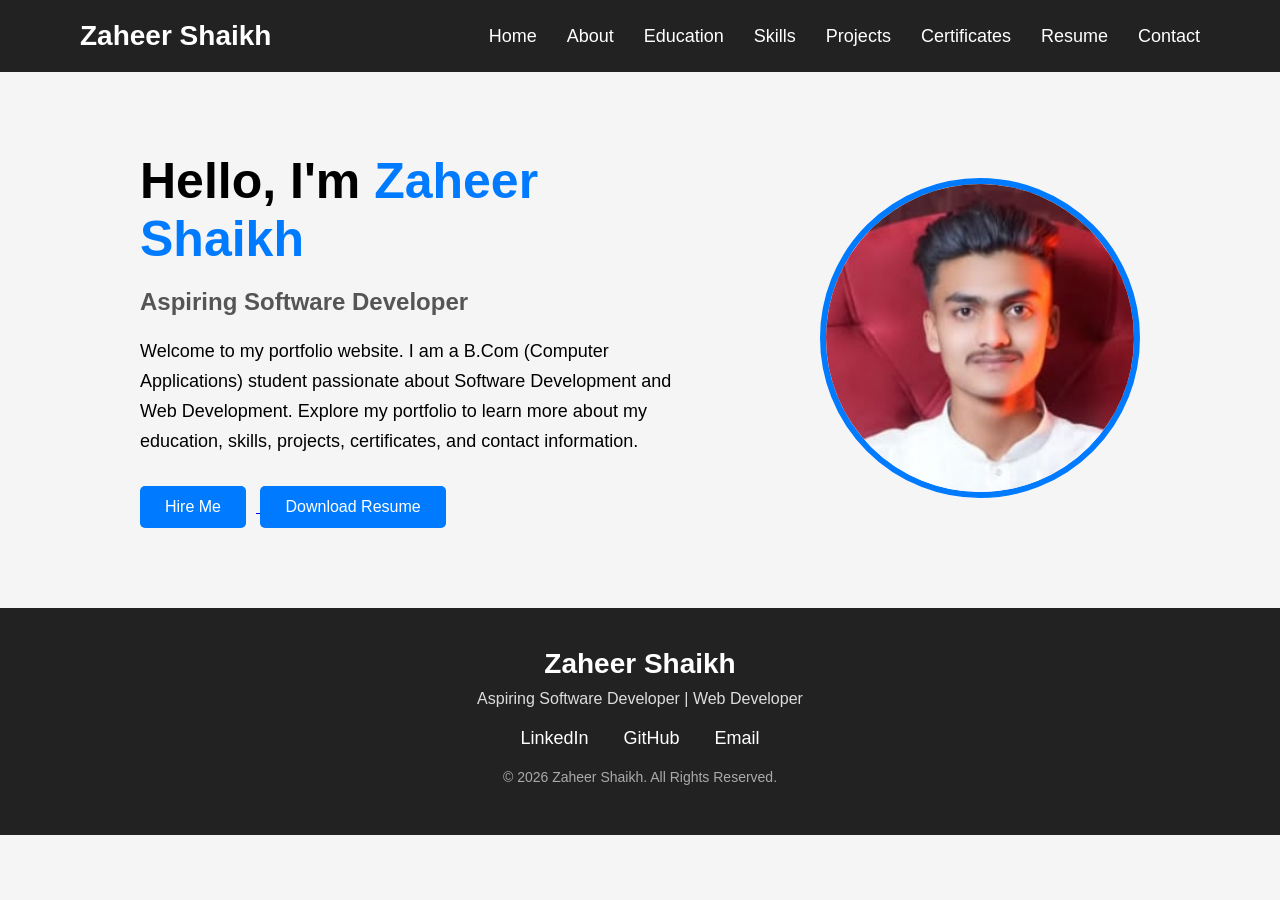
<file: index.html>
<!DOCTYPE html>
<html lang="en">

<head>
    <meta charset="UTF-8">
    <meta name="viewport" content="width=device-width, initial-scale=1.0">
    <title>Zaheer Shaikh | Portfolio</title>

    <link rel="stylesheet" href="css/style.css">
</head>

<body>

    <!-- Navigation Bar -->

    <nav>
        <div class="logo">Zaheer Shaikh</div>

        <ul>
            <li><a href="index.html">Home</a></li>
            <li><a href="about.html">About</a></li>
            <li><a href="education.html">Education</a></li>
            <li><a href="skills.html">Skills</a></li>
            <li><a href="projects.html">Projects</a></li>
            <li><a href="certificates.html">Certificates</a></li>
            <li><a href="resume.html">Resume</a></li>
            <li><a href="contact.html">Contact</a></li>
        </ul>
    </nav>

    <!-- Hero Section -->

    <section class="hero">

        <div class="hero-text">

            <h1>Hello, I'm <span>Zaheer Shaikh</span></h1>

            <h2>Aspiring Software Developer</h2>

            <p>
                Welcome to my portfolio website. I am a B.Com (Computer Applications)
                student passionate about Software Development and Web Development.
                Explore my portfolio to learn more about my education, skills,
                projects, certificates, and contact information.
            </p>

            <a href="contact.html" class="hire-btn">
    <button>Hire Me</button>
</a>

            <!-- Download Resume Button -->
            <a href="resume/Resume1.pdf" download>
    <button>Download Resume</button>
</a>

        </div>

        <div class="hero-image">

            <img src="images/profile.jpg" alt="Profile Photo">

        </div>

    </section>

    <!-- Footer -->

    <footer>

        <h3>Zaheer Shaikh</h3>

        <p>Aspiring Software Developer | Web Developer</p>

        <div class="footer-links">

            <a href="https://www.linkedin.com/in/zaheer-shaikh-aa956b218?utm_source=share_via&utm_content=profile&utm_medium=member_ios"
                target="_blank">
                LinkedIn
            </a>

            <a href="https://github.com/zs893622-collab" target="_blank">
                GitHub
            </a>

            <a href="mailto:zs893622@gmail.com">
                Email
            </a>

        </div>

        <p class="copyright">
            © 2026 Zaheer Shaikh. All Rights Reserved.
        </p>

    </footer>

    <script src="js/script.js"></script>

</body>

</html>
</file>
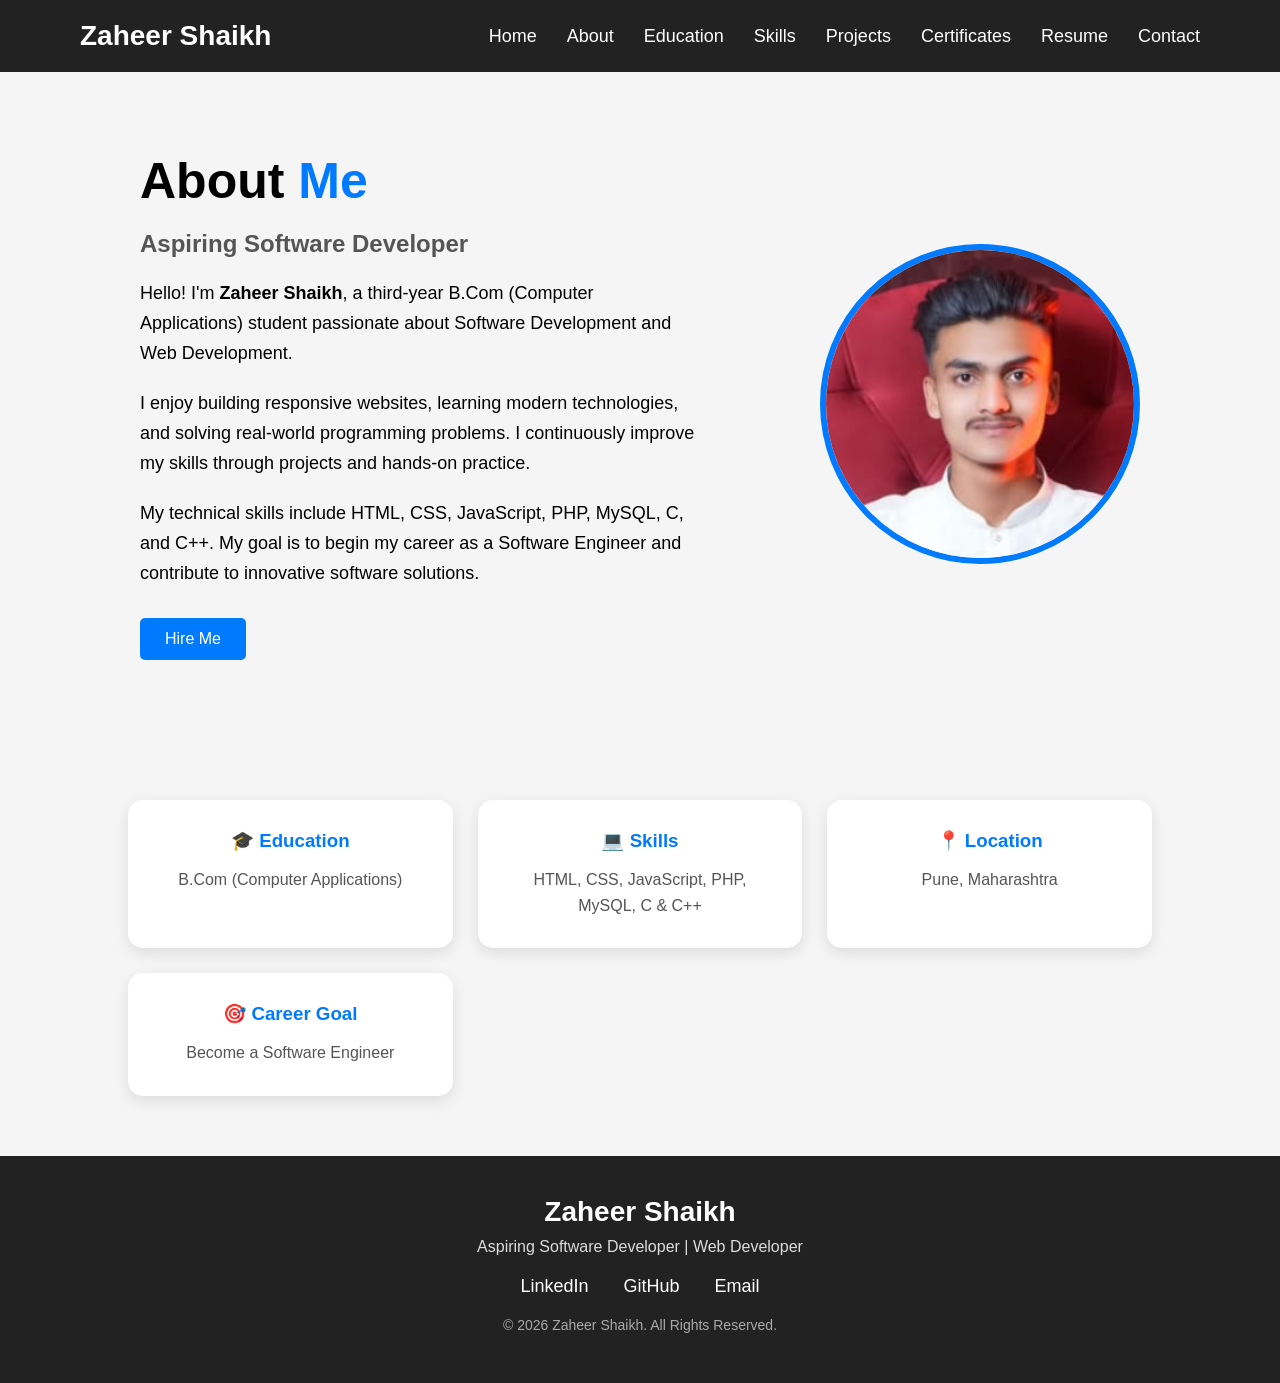
<file: about.html>
<!DOCTYPE html>
<html lang="en">

<head>
    <meta charset="UTF-8">
    <meta name="viewport" content="width=device-width, initial-scale=1.0">
    <title>About | Zaheer Shaikh</title>

    <link rel="stylesheet" href="css/style.css">
</head>

<body>

    <!-- Navigation -->

    <nav>
        <div class="logo">Zaheer Shaikh</div>

        <ul>
            <li><a href="index.html">Home</a></li>
            <li><a href="about.html" class="active">About</a></li>
            <li><a href="education.html">Education</a></li>
            <li><a href="skills.html">Skills</a></li>
            <li><a href="projects.html">Projects</a></li>
            <li><a href="certificates.html">Certificates</a></li>
            <li><a href="resume.html">Resume</a></li>
            <li><a href="contact.html">Contact</a></li>
        </ul>
    </nav>

    <!-- About Section -->

    <section class="hero">

        <div class="hero-text">

            <h1>About <span>Me</span></h1>

            <h2>Aspiring Software Developer</h2>

            <p>
                Hello! I'm <strong>Zaheer Shaikh</strong>, a third-year
                B.Com (Computer Applications) student passionate about
                Software Development and Web Development.
            </p>

            <p>
                I enjoy building responsive websites, learning modern
                technologies, and solving real-world programming problems.
                I continuously improve my skills through projects and
                hands-on practice.
            </p>

            <p>
                My technical skills include HTML, CSS, JavaScript, PHP,
                MySQL, C, and C++. My goal is to begin my career as a
                Software Engineer and contribute to innovative software
                solutions.
            </p>

            <button onclick="location.href='contact.html'">
                Hire Me
            </button>

        </div>

        <div class="hero-image">

            <img src="images/profile.jpg" alt="Zaheer Shaikh">

        </div>

    </section>

    <!-- About Cards -->

    <section class="about-cards">

        <div class="card">
            <h3>🎓 Education</h3>
            <p>B.Com (Computer Applications)</p>
        </div>

        <div class="card">
            <h3>💻 Skills</h3>
            <p>HTML, CSS, JavaScript, PHP, MySQL, C & C++</p>
        </div>

        <div class="card">
            <h3>📍 Location</h3>
            <p>Pune, Maharashtra</p>
        </div>

        <div class="card">
            <h3>🎯 Career Goal</h3>
            <p>Become a Software Engineer</p>
        </div>

    </section>

    <!-- Footer -->

    <footer>

        <h3>Zaheer Shaikh</h3>

        <p>Aspiring Software Developer | Web Developer</p>

        <div class="footer-links">

            <a href="https://www.linkedin.com/in/zaheer-shaikh-aa956b218" target="_blank">
                LinkedIn
            </a>

            <a href="https://github.com/zs893622-collab" target="_blank">
                GitHub
            </a>

            <a href="mailto:zs893622@gmail.com">
                Email
            </a>

        </div>

        <p class="copyright">
            © 2026 Zaheer Shaikh. All Rights Reserved.
        </p>

    </footer>

</body>

</html>
</file>
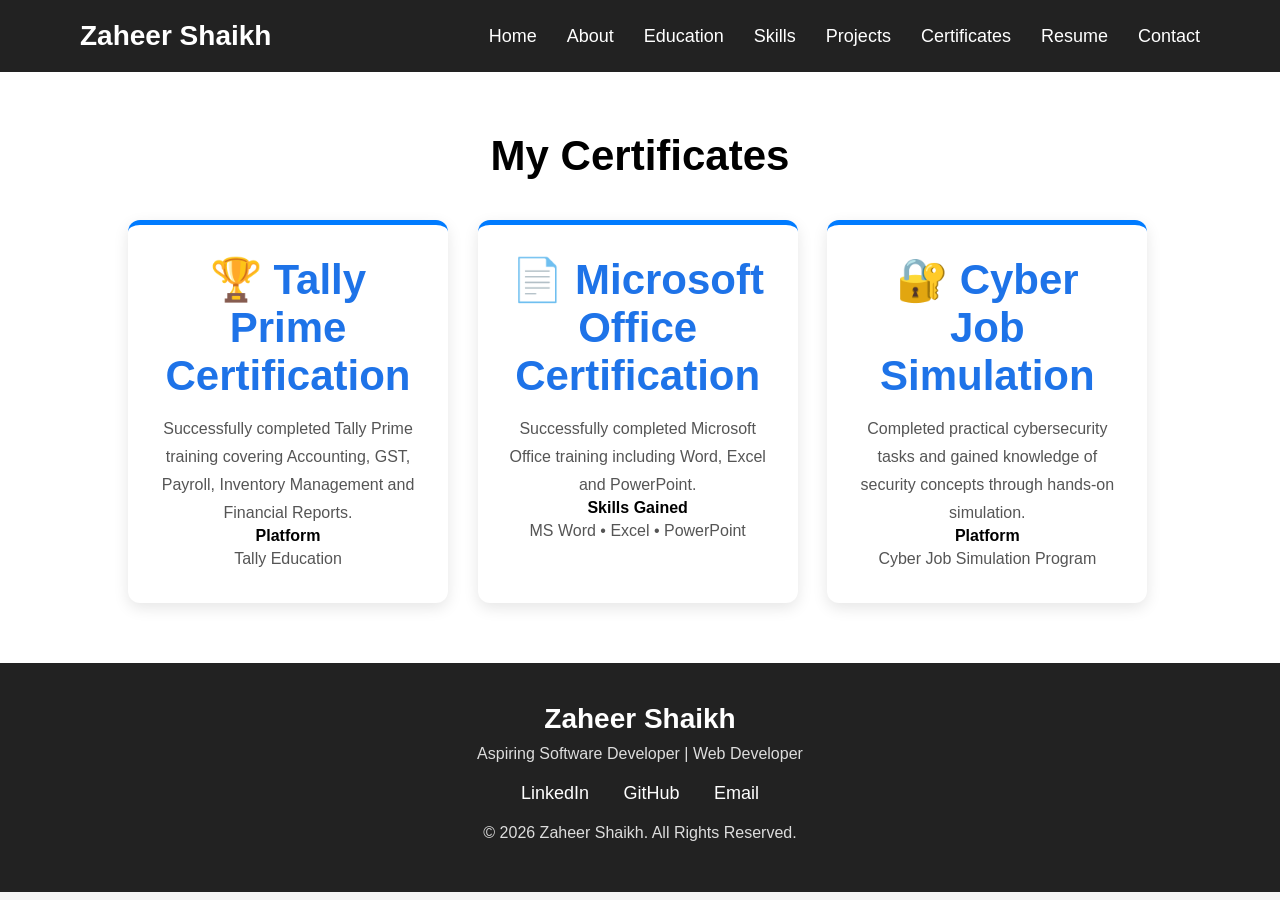
<file: certificates.html>
<!DOCTYPE html>
<html lang="en">

<head>
    <meta charset="UTF-8">
    <meta name="viewport" content="width=device-width, initial-scale=1.0">
    <title>Certificates | Zaheer Shaikh</title>

    <link rel="stylesheet" href="css/style.css">
</head>

<body>

<nav>
    <div class="logo">Zaheer Shaikh</div>

    <ul>
        <li><a href="index.html">Home</a></li>
        <li><a href="about.html">About</a></li>
        <li><a href="education.html">Education</a></li>
        <li><a href="skills.html">Skills</a></li>
        <li><a href="projects.html">Projects</a></li>
        <li><a href="certificates.html" class="active">Certificates</a></li>
        <li><a href="resume.html">Resume</a></li>
        <li><a href="contact.html">Contact</a></li>
    </ul>
</nav>

<section class="certificates">

    <h1>My Certificates</h1>

    <div class="certificate-container">

        <div class="certificate-card">

            <h2>🏆 Tally Prime Certification</h2>

            <p>
                Successfully completed Tally Prime training covering
                Accounting, GST, Payroll, Inventory Management and Financial Reports.
            </p>

            <h4>Platform</h4>

            <p>Tally Education</p>

        </div>

        <div class="certificate-card">

            <h2>📄 Microsoft Office Certification</h2>

            <p>
                Successfully completed Microsoft Office training including
                Word, Excel and PowerPoint.
            </p>

            <h4>Skills Gained</h4>

            <p>MS Word • Excel • PowerPoint</p>

        </div>

        <div class="certificate-card">

            <h2>🔐 Cyber Job Simulation</h2>

            <p>
                Completed practical cybersecurity tasks and gained knowledge
                of security concepts through hands-on simulation.
            </p>

            <h4>Platform</h4>

            <p>Cyber Job Simulation Program</p>

        </div>

    </div>

</section>

<footer>

<h3>Zaheer Shaikh</h3>

<p>Aspiring Software Developer | Web Developer</p>

<div class="footer-links">

<a href="https://www.linkedin.com/in/zaheer-shaikh-aa956b218" target="_blank">LinkedIn</a>

<a href="https://github.com/zs893622-collab" target="_blank">GitHub</a>

<a href="mailto:zs893622@gmail.com">Email</a>

</div>

<p>© 2026 Zaheer Shaikh. All Rights Reserved.</p>

</footer>

<script src="js/script.js"></script>

</body>

</html>
</file>
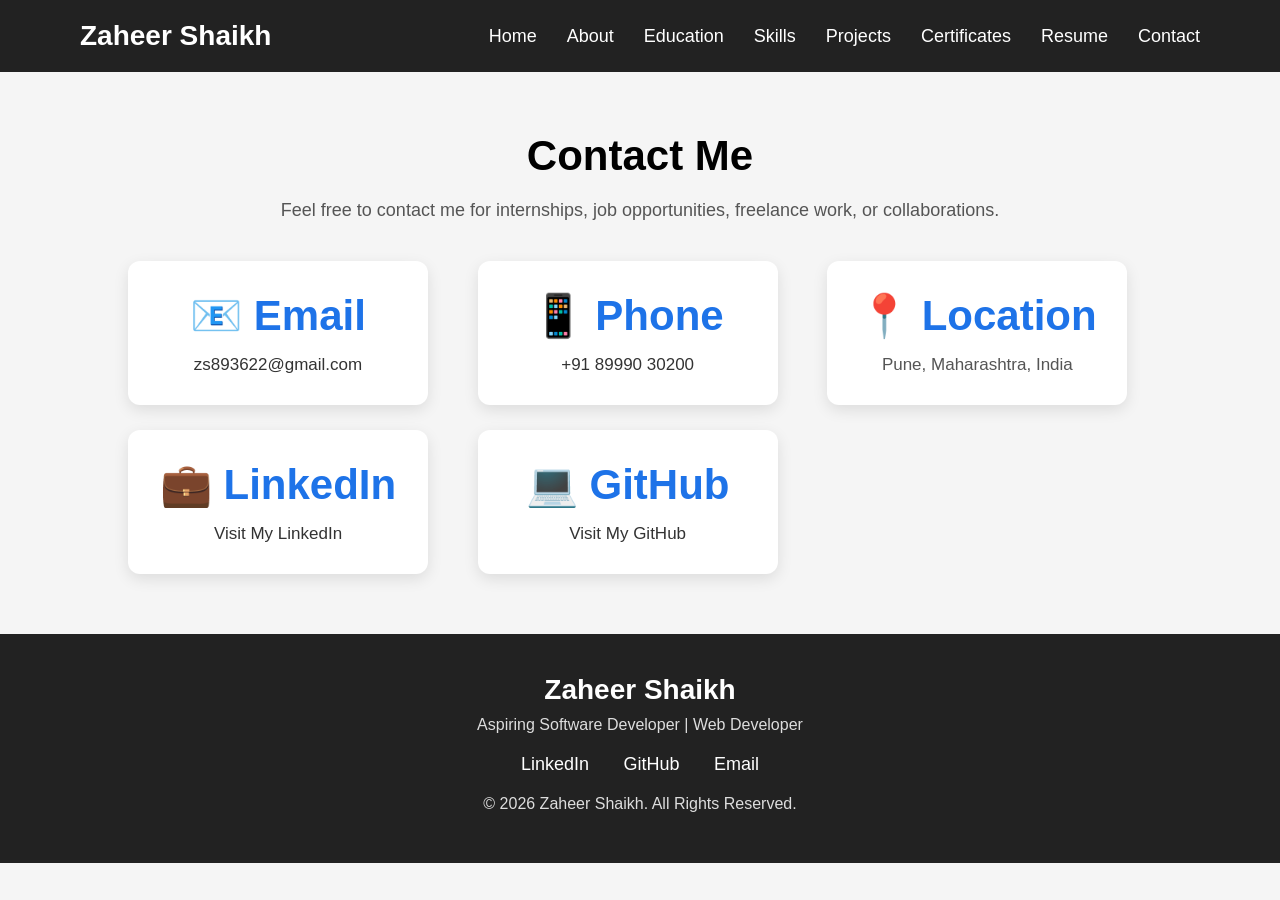
<file: contact.html>
<!DOCTYPE html>
<html lang="en">

<head>
    <meta charset="UTF-8">
    <meta name="viewport" content="width=device-width, initial-scale=1.0">
    <title>Contact | Zaheer Shaikh</title>

    <link rel="stylesheet" href="css/style.css">
</head>

<body>

    <!-- Navigation Bar -->

    <nav>
        <div class="logo">Zaheer Shaikh</div>

        <ul>
            <li><a href="index.html">Home</a></li>
            <li><a href="about.html">About</a></li>
            <li><a href="education.html">Education</a></li>
            <li><a href="skills.html">Skills</a></li>
            <li><a href="projects.html">Projects</a></li>
            <li><a href="certificates.html">Certificates</a></li>
            <li><a href="resume.html">Resume</a></li>
            <li><a href="contact.html" class="active">Contact</a></li>
        </ul>
    </nav>

    <!-- Contact Section -->

    <section class="contact">

        <h1>Contact Me</h1>

        <p class="contact-text">
            Feel free to contact me for internships, job opportunities, freelance work, or collaborations.
        </p>

        <div class="contact-container">

            <div class="contact-card">
                <h2>📧 Email</h2>
                <p>
                    <a href="mailto:zs893622@gmail.com">zs893622@gmail.com</a>
                </p>
            </div>

            <div class="contact-card">
                <h2>📱 Phone</h2>
                <p>
                    <a href="tel:+918999030200">+91 89990 30200</a>
                </p>
            </div>

            <div class="contact-card">
                <h2>📍 Location</h2>
                <p>Pune, Maharashtra, India</p>
            </div>

            <div class="contact-card">
                <h2>💼 LinkedIn</h2>
                <p>
                    <a href="https://www.linkedin.com/in/zaheer-shaikh-aa956b218" target="_blank">
                        Visit My LinkedIn
                    </a>
                </p>
            </div>

            <div class="contact-card">
                <h2>💻 GitHub</h2>
                <p>
                    <a href="https://github.com/zs893622-collab" target="_blank">
                        Visit My GitHub
                    </a>
                </p>
            </div>

        </div>

    </section>

    <!-- Footer -->

    <footer>

        <h3>Zaheer Shaikh</h3>

        <p>Aspiring Software Developer | Web Developer</p>

        <div class="footer-links">

            <a href="https://www.linkedin.com/in/zaheer-shaikh-aa956b218" target="_blank">LinkedIn</a>

            <a href="https://github.com/zs893622-collab" target="_blank">GitHub</a>

            <a href="mailto:zs893622@gmail.com">Email</a>

        </div>

        <p>© 2026 Zaheer Shaikh. All Rights Reserved.</p>

    </footer>

    <script src="js/script.js"></script>

</body>

</html>
</file>
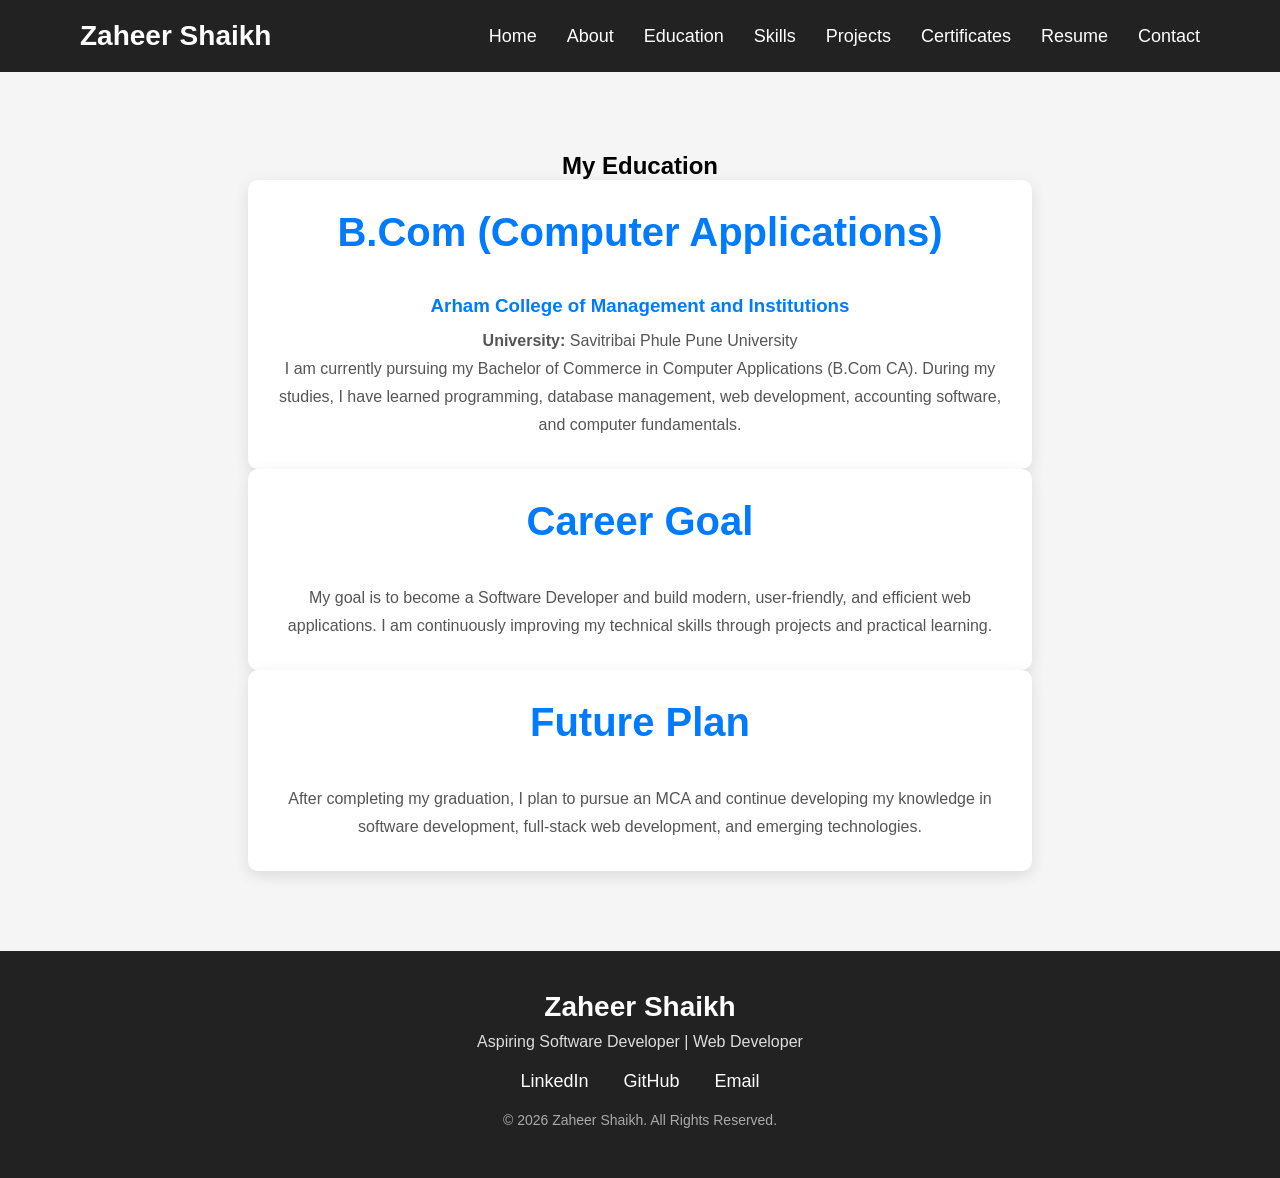
<file: education.html>
<!DOCTYPE html>
<html lang="en">

<head>
    <meta charset="UTF-8">
    <meta name="viewport" content="width=device-width, initial-scale=1.0">
    <title>Education | Zaheer Shaikh</title>

    <link rel="stylesheet" href="css/style.css">
</head>

<body>

    <!-- Navigation Bar -->

    <nav>
        <div class="logo">Zaheer Shaikh</div>

        <ul>
            <li><a href="index.html">Home</a></li>
            <li><a href="about.html">About</a></li>
            <li><a href="education.html" class="active">Education</a></li>
            <li><a href="skills.html">Skills</a></li>
            <li><a href="projects.html">Projects</a></li>
            <li><a href="certificates.html">Certificates</a></li>
            <li><a href="resume.html">Resume</a></li>
            <li><a href="contact.html">Contact</a></li>
        </ul>
    </nav>

    <!-- Education Section -->

    <section class="education">

        <h1>My Education</h1>

        <div class="education-card">

            <h2>B.Com (Computer Applications)</h2>

            <h3>Arham College of Management and Institutions</h3>

            <p><strong>University:</strong> Savitribai Phule Pune University</p>

            <p>
                I am currently pursuing my Bachelor of Commerce in Computer Applications
                (B.Com CA). During my studies, I have learned programming,
                database management, web development, accounting software, and computer fundamentals.
            </p>

        </div>

        <div class="education-card">

            <h2>Career Goal</h2>

            <p>
                My goal is to become a Software Developer and build modern, user-friendly,
                and efficient web applications. I am continuously improving my technical
                skills through projects and practical learning.
            </p>

        </div>

        <div class="education-card">

            <h2>Future Plan</h2>

            <p>
                After completing my graduation, I plan to pursue an MCA and continue
                developing my knowledge in software development, full-stack web
                development, and emerging technologies.
            </p>

        </div>

    </section>

    <!-- Footer -->

    <footer>

        <h3>Zaheer Shaikh</h3>

        <p>Aspiring Software Developer | Web Developer</p>

        <div class="footer-links">

            <a href="https://www.linkedin.com/in/zaheer-shaikh-aa956b218?utm_source=share_via&utm_content=profile&utm_medium=member_ios" target="_blank">
                LinkedIn
            </a>

            <a href="https://github.com/zs893622-collab" target="_blank">
                GitHub
            </a>

            <a href="mailto:zs893622@gmail.com">
                Email
            </a>

        </div>

        <p class="copyright">
            © 2026 Zaheer Shaikh. All Rights Reserved.
        </p>

    </footer>

    <script src="js/script.js"></script>

</body>

</html>
</file>
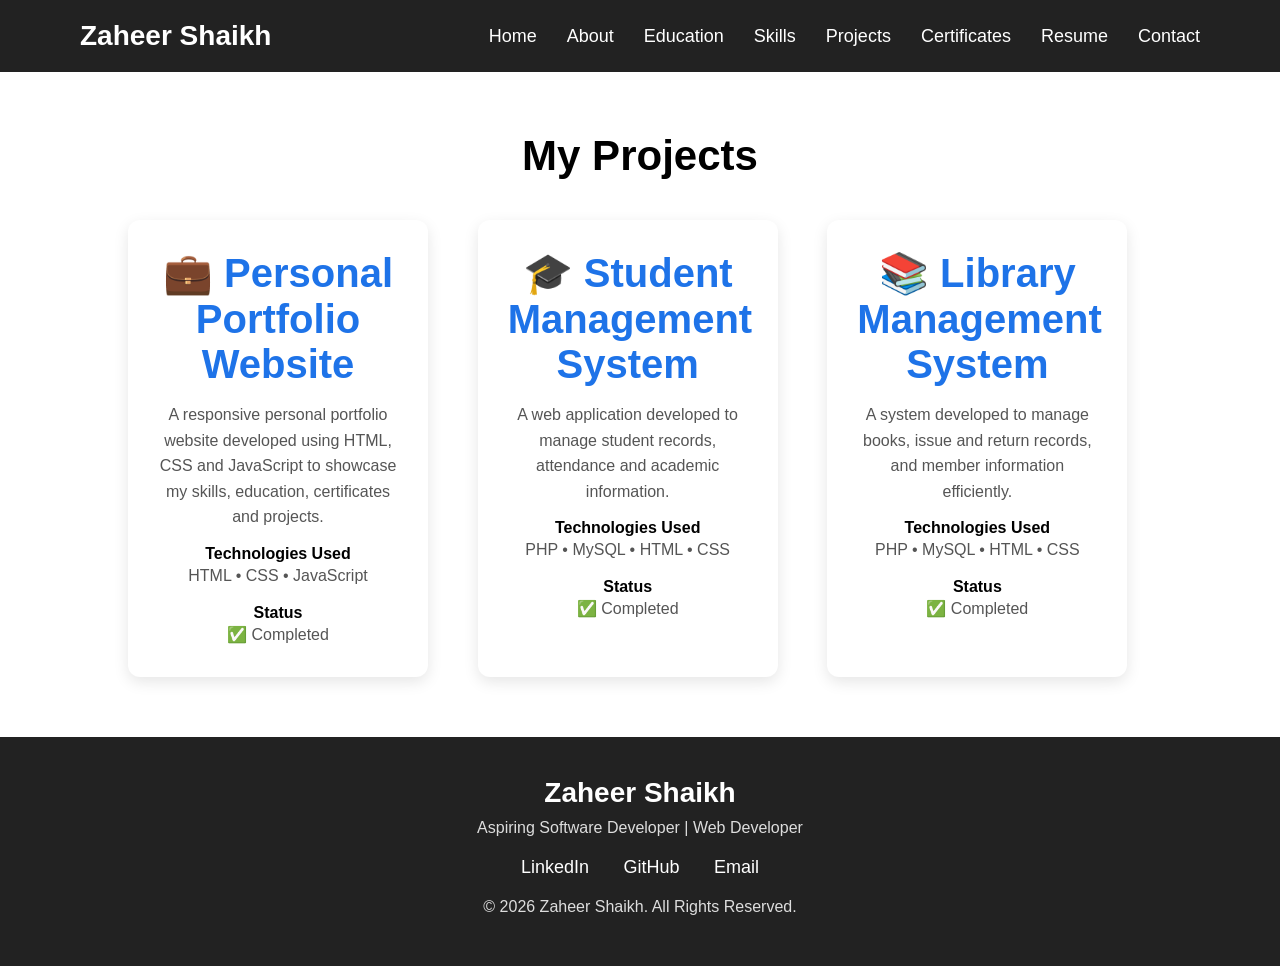
<file: projects.html>
<!DOCTYPE html>
<html lang="en">

<head>
    <meta charset="UTF-8">
    <meta name="viewport" content="width=device-width, initial-scale=1.0">
    <title>Projects | Zaheer Shaikh</title>
    <link rel="stylesheet" href="css/style.css">
</head>

<body>

<nav>
    <div class="logo">Zaheer Shaikh</div>

    <ul>
        <li><a href="index.html">Home</a></li>
        <li><a href="about.html">About</a></li>
        <li><a href="education.html">Education</a></li>
        <li><a href="skills.html">Skills</a></li>
        <li><a href="projects.html" class="active">Projects</a></li>
        <li><a href="certificates.html">Certificates</a></li>
        <li><a href="resume.html">Resume</a></li>
        <li><a href="contact.html">Contact</a></li>
    </ul>
</nav>

<section class="projects">

    <h1>My Projects</h1>

    <div class="project-container">

        <div class="project-card">
            <h2>💼 Personal Portfolio Website</h2>

            <p>
                A responsive personal portfolio website developed using HTML, CSS and JavaScript to showcase my skills, education, certificates and projects.
            </p>

            <h4>Technologies Used</h4>
            <p>HTML • CSS • JavaScript</p>

            <h4>Status</h4>
            <p>✅ Completed</p>

        </div>

        <div class="project-card">

            <h2>🎓 Student Management System</h2>

            <p>
                A web application developed to manage student records, attendance and academic information.
            </p>

            <h4>Technologies Used</h4>
            <p>PHP • MySQL • HTML • CSS</p>

            <h4>Status</h4>
            <p>✅ Completed</p>

        </div>

        <div class="project-card">

            <h2>📚 Library Management System</h2>

            <p>
                A system developed to manage books, issue and return records, and member information efficiently.
            </p>

            <h4>Technologies Used</h4>
            <p>PHP • MySQL • HTML • CSS</p>

            <h4>Status</h4>
            <p>✅ Completed</p>

        </div>

    </div>

</section>

<footer>

    <h3>Zaheer Shaikh</h3>

    <p>Aspiring Software Developer | Web Developer</p>

    <div class="footer-links">

        <a href="https://www.linkedin.com/in/zaheer-shaikh-aa956b218?utm_source=share_via&utm_content=profile&utm_medium=member_ios" target="_blank">LinkedIn</a>

        <a href="https://github.com/zs893622-collab" target="_blank">GitHub</a>

        <a href="mailto:zs893622@gmail.com">Email</a>

    </div>

    <p>© 2026 Zaheer Shaikh. All Rights Reserved.</p>

</footer>

<script src="js/script.js"></script>

</body>

</html>
</file>
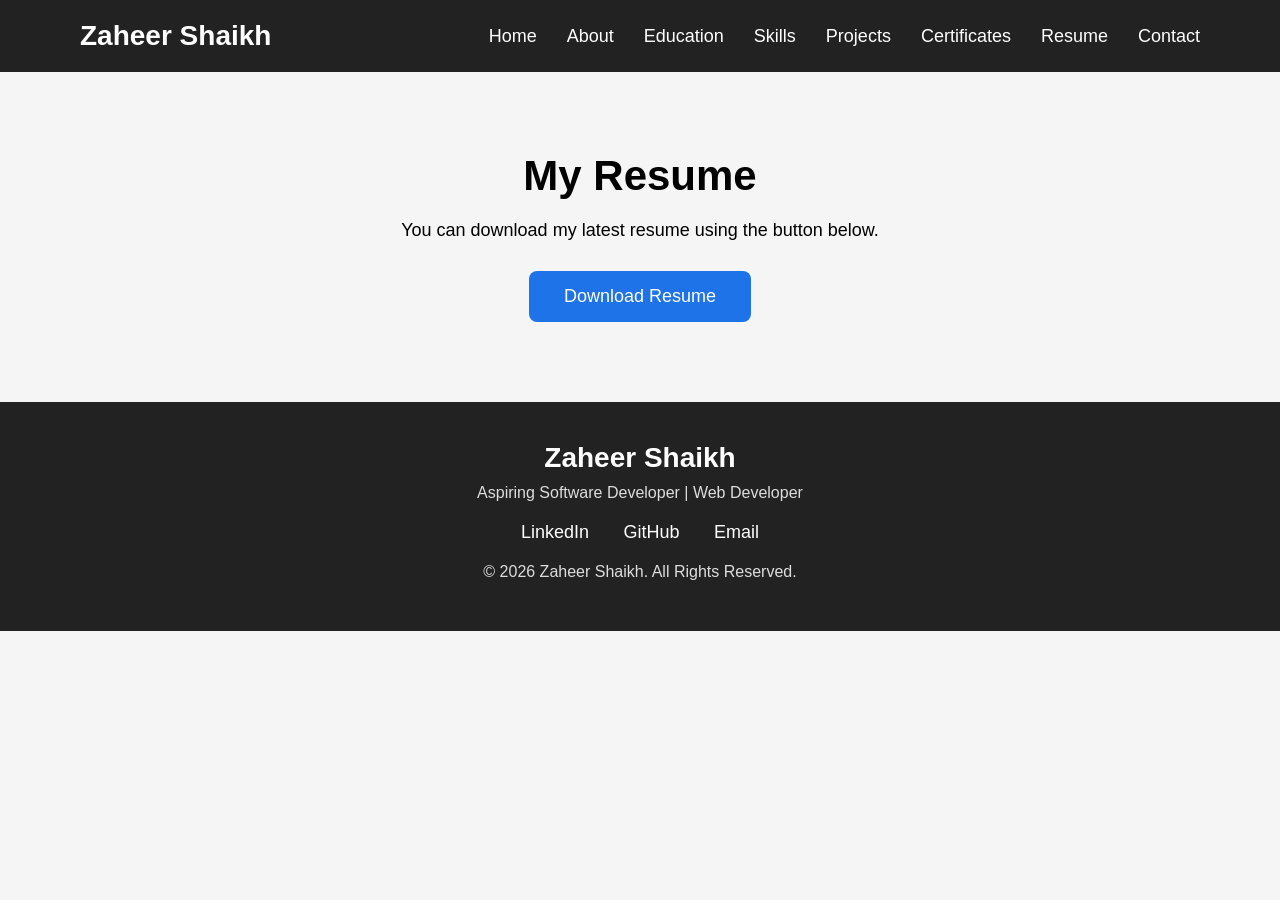
<file: resume.html>
<!DOCTYPE html>
<html lang="en">

<head>
    <meta charset="UTF-8">
    <meta name="viewport" content="width=device-width, initial-scale=1.0">
    <title>Resume | Zaheer Shaikh</title>

    <link rel="stylesheet" href="css/style.css">
</head>

<body>

<nav>
    <div class="logo">Zaheer Shaikh</div>

    <ul>
        <li><a href="index.html">Home</a></li>
        <li><a href="about.html">About</a></li>
        <li><a href="education.html">Education</a></li>
        <li><a href="skills.html">Skills</a></li>
        <li><a href="projects.html">Projects</a></li>
        <li><a href="certificates.html">Certificates</a></li>
        <li><a href="resume.html" class="active">Resume</a></li>
        <li><a href="contact.html">Contact</a></li>
    </ul>
</nav>

<section class="resume">

    <h1>My Resume</h1>

    <p>
        You can download my latest resume using the button below.
    </p>

    <a href="resume/Resume1.pdf" download class="resume-btn">
        Download Resume
    </a>

</section>

<footer>

<h3>Zaheer Shaikh</h3>

<p>Aspiring Software Developer | Web Developer</p>

<div class="footer-links">

<a href="https://www.linkedin.com/in/zaheer-shaikh-aa956b218" target="_blank">LinkedIn</a>

<a href="https://github.com/zs893622-collab" target="_blank">GitHub</a>

<a href="mailto:zs893622@gmail.com">Email</a>

</div>

<p>© 2026 Zaheer Shaikh. All Rights Reserved.</p>

</footer>

<script src="js/script.js"></script>

</body>

</html>
</file>
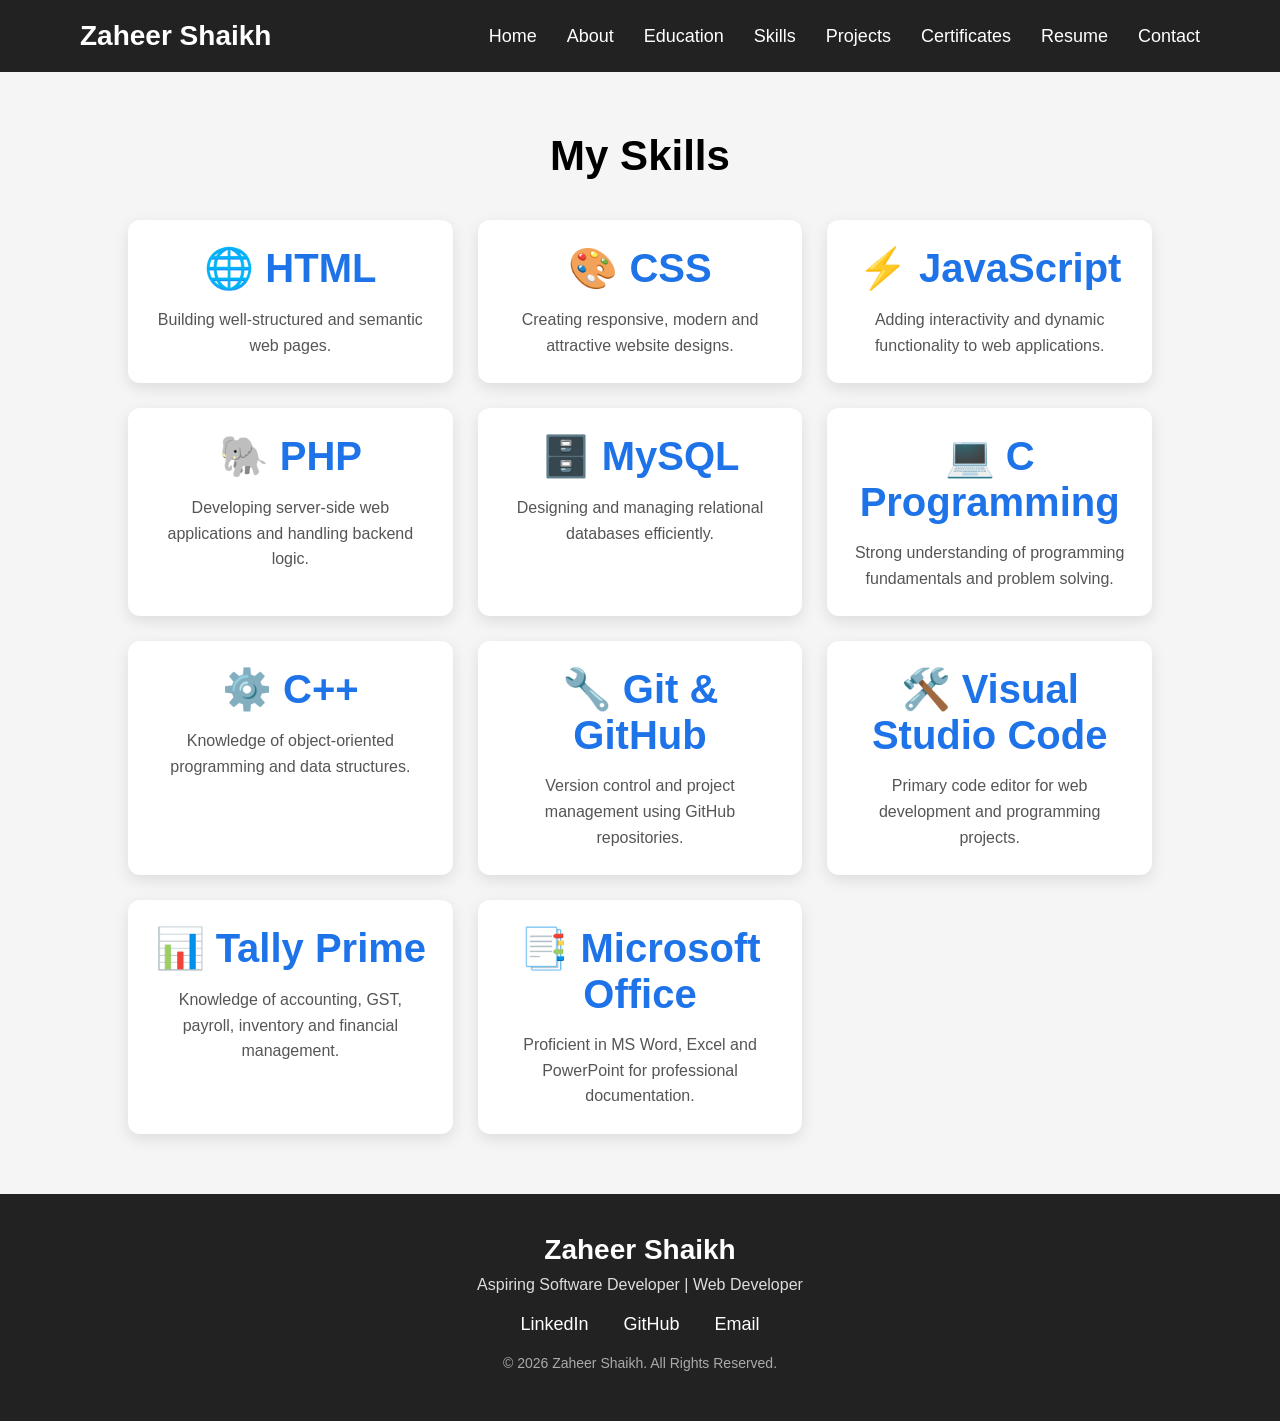
<file: skills.html>
<!DOCTYPE html>
<html lang="en">

<head>
    <meta charset="UTF-8">
    <meta name="viewport" content="width=device-width, initial-scale=1.0">
    <title>Skills | Zaheer Shaikh</title>

    <link rel="stylesheet" href="css/style.css">
</head>

<body>

    <!-- Navigation Bar -->

    <nav>
        <div class="logo">Zaheer Shaikh</div>

        <ul>
            <li><a href="index.html">Home</a></li>
            <li><a href="about.html">About</a></li>
            <li><a href="education.html">Education</a></li>
            <li><a href="skills.html" class="active">Skills</a></li>
            <li><a href="projects.html">Projects</a></li>
            <li><a href="certificates.html">Certificates</a></li>
            <li><a href="resume.html">Resume</a></li>
            <li><a href="contact.html">Contact</a></li>
        </ul>
    </nav>

    <!-- Skills Section -->

    <section class="skills">

        <h1>My Skills</h1>

        <div class="skills-container">

            <div class="skill-card">
                <h2>🌐 HTML</h2>
                <p>Building well-structured and semantic web pages.</p>
            </div>

            <div class="skill-card">
                <h2>🎨 CSS</h2>
                <p>Creating responsive, modern and attractive website designs.</p>
            </div>

            <div class="skill-card">
                <h2>⚡ JavaScript</h2>
                <p>Adding interactivity and dynamic functionality to web applications.</p>
            </div>

            <div class="skill-card">
                <h2>🐘 PHP</h2>
                <p>Developing server-side web applications and handling backend logic.</p>
            </div>

            <div class="skill-card">
                <h2>🗄️ MySQL</h2>
                <p>Designing and managing relational databases efficiently.</p>
            </div>

            <div class="skill-card">
                <h2>💻 C Programming</h2>
                <p>Strong understanding of programming fundamentals and problem solving.</p>
            </div>

            <div class="skill-card">
                <h2>⚙️ C++</h2>
                <p>Knowledge of object-oriented programming and data structures.</p>
            </div>

            <div class="skill-card">
                <h2>🔧 Git & GitHub</h2>
                <p>Version control and project management using GitHub repositories.</p>
            </div>

            <div class="skill-card">
                <h2>🛠️ Visual Studio Code</h2>
                <p>Primary code editor for web development and programming projects.</p>
            </div>

            <div class="skill-card">
                <h2>📊 Tally Prime</h2>
                <p>Knowledge of accounting, GST, payroll, inventory and financial management.</p>
            </div>

            <div class="skill-card">
                <h2>📑 Microsoft Office</h2>
                <p>Proficient in MS Word, Excel and PowerPoint for professional documentation.</p>
            </div>

        </div>

    </section>

    <!-- Footer -->

    <footer>

        <h3>Zaheer Shaikh</h3>

        <p>Aspiring Software Developer | Web Developer</p>

        <div class="footer-links">

            <a href="https://www.linkedin.com/in/zaheer-shaikh-aa956b218?utm_source=share_via&utm_content=profile&utm_medium=member_ios" target="_blank">
                LinkedIn
            </a>

            <a href="https://github.com/zs893622-collab" target="_blank">
                GitHub
            </a>

            <a href="mailto:zs893622@gmail.com">
                Email
            </a>

        </div>

        <p class="copyright">
            © 2026 Zaheer Shaikh. All Rights Reserved.
        </p>

    </footer>

    <script src="js/script.js"></script>

</body>

</html>
</file>
<file: css/style.css>
*{
    margin:0;
    padding:0;
    box-sizing:border-box;
    font-family:Arial,sans-serif;
}

body{
    background:#f5f5f5;
}

nav{
    display:flex;
    justify-content:space-between;
    align-items:center;
    padding:20px 80px;
    background:#222;
}

.logo{
    color:white;
    font-size:28px;
    font-weight:bold;
}

nav ul{
    display:flex;
    list-style:none;
}

nav ul li{
    margin-left:30px;
}

nav ul li a{
    text-decoration:none;
    color:white;
    font-size:18px;
}

nav ul li a:hover{
    color:#00bfff;
}

.hero{
    display:flex;
    justify-content:space-around;
    align-items:center;
    padding:80px;
}

.hero-text{
    width:50%;
}

.hero-text h1{
    font-size:50px;
}

.hero-text span{
    color:#007BFF;
}

.hero-text h2{
    margin-top:20px;
    color:#555;
}

.hero-text p{
    margin-top:20px;
    font-size:18px;
    line-height:30px;
}

button{
    margin-top:30px;
    margin-right:10px;
    padding:12px 25px;
    border:none;
    background:#007BFF;
    color:white;
    border-radius:5px;
    cursor:pointer;
    font-size:16px;
}

button:hover{
    background:#0056b3;
}

.hero-image img{
    width:320px;
    height:320px;
    border-radius:50%;
    object-fit:cover;
    border:6px solid #007BFF;
}
/* Skills Section */

.skills{
    padding:80px;
    background:#f5f5f5;
}

.skills h2{
    text-align:center;
    color:#007BFF;
    font-size:40px;
    margin-bottom:40px;
}

.skill{
    width:70%;
    margin:20px auto;
}

.skill h3{
    margin-bottom:10px;
}

.bar{
    width:100%;
    height:20px;
    background:#ddd;
    border-radius:20px;
}

.bar div{
    height:20px;
    border-radius:20px;
    background:#007BFF;
}

.html{
    width:90%;
}

.css{
    width:85%;
}

.javascript{
    width:70%;
}

.php{
    width:75%;
}
/* Projects Section */

.projects{
    padding:80px;
    background:#ffffff;
}

.projects h2{
    text-align:center;
    color:#007BFF;
    font-size:40px;
    margin-bottom:40px;
}

.project-container{
    display:flex;
    justify-content:center;
    gap:30px;
    flex-wrap:wrap;
}

.project-card{
    width:300px;
    padding:20px;
    background:#f5f5f5;
    border-radius:10px;
    box-shadow:0 4px 10px rgba(0,0,0,0.1);
    transition:0.3s;
}

.project-card:hover{
    transform:translateY(-10px);
}

.project-card h3{
    color:#007BFF;
    margin-bottom:15px;
}

.project-card p{
    color:#555;
    line-height:1.6;
}
/* Education Section */

.education{
    padding:80px;
    background:#f5f5f5;
    text-align:center;
}

.education h2{
    font-size:40px;
    color:#007BFF;
    margin-bottom:40px;
}

.education-card{
    width:70%;
    margin:auto;
    background:white;
    padding:30px;
    border-radius:10px;
    box-shadow:0 5px 15px rgba(0,0,0,0.1);
}

.education-card h3{
    color:#007BFF;
    margin-bottom:10px;
}

.education-card h4{
    color:#444;
    margin-bottom:15px;
}

.education-card p{
    color:#555;
    line-height:28px;
}
/* Certificates Section */

.certificates{
    padding:80px 10%;
    background:#ffffff;
    text-align:center;
}

.certificates h2{
    font-size:42px;
    color:#007BFF;
    margin-bottom:50px;
}

.certificate-container{
    display:flex;
    justify-content:center;
    align-items:stretch;
    gap:30px;
    flex-wrap:wrap;
}

.certificate-card{
    width:320px;
    background:#ffffff;
    border-radius:15px;
    padding:30px 25px;
    box-shadow:0 8px 20px rgba(0,0,0,0.12);
    transition:0.3s ease;
    border-top:5px solid #007BFF;
}

.certificate-card:hover{
    transform:translateY(-10px);
    box-shadow:0 12px 25px rgba(0,0,0,0.2);
}

.certificate-card h3{
    color:#007BFF;
    margin-bottom:15px;
    font-size:24px;
}

.certificate-card p{
    color:#555;
    font-size:16px;
    line-height:28px;
}

@media(max-width:768px){

    .certificate-container{
        flex-direction:column;
        align-items:center;
    }

    .certificate-card{
        width:90%;
    }
}
/* Contact Section */

.contact{
    padding:80px 10%;
    background:#f5f5f5;
    text-align:center;
}

.contact h2{
    font-size:42px;
    color:#007BFF;
    margin-bottom:50px;
}

.contact-container{
    display:flex;
    justify-content:center;
    gap:30px;
    flex-wrap:wrap;
}

.contact-card{
    width:300px;
    background:#fff;
    padding:30px;
    border-radius:15px;
    box-shadow:0 8px 20px rgba(0,0,0,0.1);
    transition:0.3s;
}

.contact-card:hover{
    transform:translateY(-10px);
}

.contact-card h3{
    color:#007BFF;
    margin-bottom:15px;
}

.contact-card p{
    color:#555;
    font-size:17px;
}

@media(max-width:768px){
    .contact-card{
        width:90%;
    }
}
/* Footer */

footer{
    background:#222;
    color:white;
    text-align:center;
    padding:40px 20px;
}

footer h3{
    font-size:28px;
    margin-bottom:10px;
}

footer p{
    margin:10px 0;
    color:#ddd;
}

.footer-links{
    margin:20px 0;
}

.footer-links a{
    color:white;
    text-decoration:none;
    margin:0 15px;
    font-size:18px;
    transition:0.3s;
}

.footer-links a:hover{
    color:#00bfff;
}

.copyright{
    margin-top:20px;
    font-size:14px;
    color:#aaa;
}
/* Skills Page */

.skills {
    padding: 60px 10%;
    text-align: center;
}

.skills h1 {
    font-size: 42px;
    margin-bottom: 40px;
}

.skills-container {
    display: grid;
    grid-template-columns: repeat(auto-fit, minmax(280px, 1fr));
    gap: 25px;
}

.skill-card {
    background: #fff;
    padding: 25px;
    border-radius: 12px;
    box-shadow: 0 5px 15px rgba(0,0,0,0.1);
    transition: 0.3s;
}

.skill-card:hover {
    transform: translateY(-5px);
}

.skill-card h2 {
    color: #1e73e8;
    margin-bottom: 15px;
}

.skill-card p {
    color: #555;
    line-height: 1.6;
}
/* Projects Page */

.projects{
    padding:60px 10%;
    text-align:center;
}

.projects h1{
    font-size:42px;
    margin-bottom:40px;
}

.project-container{
    display:grid;
    grid-template-columns:repeat(auto-fit,minmax(320px,1fr));
    gap:25px;
}

.project-card{
    background:#fff;
    padding:30px;
    border-radius:12px;
    box-shadow:0 5px 15px rgba(0,0,0,.1);
    transition:.3s;
}

.project-card:hover{
    transform:translateY(-5px);
}

.project-card h2{
    color:#1e73e8;
    margin-bottom:15px;
}

.project-card h4{
    margin-top:15px;
}
/* Certificates */

.certificates{

padding:60px 10%;

text-align:center;

}

.certificates h1{

font-size:42px;

margin-bottom:40px;

}

.certificate-container{

display:grid;

grid-template-columns:repeat(auto-fit,minmax(320px,1fr));

gap:25px;

}

.certificate-card{

background:#fff;

padding:30px;

border-radius:12px;

box-shadow:0 5px 15px rgba(0,0,0,.1);

transition:.3s;

}

.certificate-card:hover{

transform:translateY(-5px);

}

.certificate-card h2{

color:#1e73e8;

margin-bottom:15px;

}
/* Resume */

.resume{
    padding:80px 10%;
    text-align:center;
}

.resume h1{
    font-size:42px;
    margin-bottom:20px;
}

.resume p{
    font-size:18px;
    margin-bottom:30px;
}

.resume-btn{
    display:inline-block;
    padding:15px 35px;
    background:#1e73e8;
    color:white;
    text-decoration:none;
    border-radius:8px;
    font-size:18px;
    transition:.3s;
}

.resume-btn:hover{
    background:#1557b0;
}
/* Contact Page */

.contact{
    padding:60px 10%;
    text-align:center;
}

.contact h1{
    font-size:42px;
    margin-bottom:20px;
}

.contact-text{
    font-size:18px;
    margin-bottom:40px;
    color:#555;
}

.contact-container{
    display:grid;
    grid-template-columns:repeat(auto-fit,minmax(280px,1fr));
    gap:25px;
}

.contact-card{
    background:#fff;
    padding:30px;
    border-radius:12px;
    box-shadow:0 5px 15px rgba(0,0,0,.1);
    transition:.3s;
}

.contact-card:hover{
    transform:translateY(-5px);
}

.contact-card h2{
    color:#1e73e8;
    margin-bottom:15px;
}

.contact-card a{
    text-decoration:none;
    color:#333;
}

.contact-card a:hover{
    color:#1e73e8;
}
/* About Page */

.about{
    padding:80px 10%;
    background:#f5f5f5;
}

.about-container{
    display:flex;
    justify-content:space-between;
    align-items:center;
    gap:60px;
    flex-wrap:wrap;
}

.about-text{
    flex:1;
}

.about-text h1{
    font-size:55px;
    margin-bottom:15px;
}

.about-text h1 span{
    color:#0d6efd;
}

.about-text h2{
    color:#555;
    margin-bottom:25px;
    font-size:35px;
}

.about-text p{
    font-size:20px;
    line-height:1.8;
    color:#444;
    margin-bottom:20px;
}

.about-image img{
    width:350px;
    height:350px;
    border-radius:50%;
    object-fit:cover;
    border:6px solid #0d6efd;
    transition:0.4s;
}

.about-image img:hover{
    transform:scale(1.05);
}

.about-boxes{
    display:grid;
    grid-template-columns:repeat(2,1fr);
    gap:20px;
    margin-top:35px;
}

.box{
    background:#fff;
    padding:20px;
    border-radius:15px;
    box-shadow:0 5px 15px rgba(0,0,0,.1);
    transition:.3s;
}

.box:hover{
    transform:translateY(-8px);
}

.box h3{
    color:#0d6efd;
    margin-bottom:10px;
}

.box p{
    margin:0;
    font-size:16px;
}

@media(max-width:768px){

.about-container{
    flex-direction:column-reverse;
    text-align:center;
}

.about-image img{
    width:250px;
    height:250px;
}

.about-boxes{
    grid-template-columns:1fr;
}

.about-text h1{
    font-size:40px;
}

.about-text h2{
    font-size:28px;
}

}
/* About Cards */

.about-cards{
    display:grid;
    grid-template-columns:repeat(auto-fit,minmax(250px,1fr));
    gap:25px;
    padding:60px 10%;
    background:#f5f5f5;
}

.card{
    background:#fff;
    padding:30px;
    border-radius:15px;
    text-align:center;
    box-shadow:0 5px 15px rgba(0,0,0,.1);
    transition:.3s;
}

.card:hover{
    transform:translateY(-10px);
}

.card h3{
    color:#007BFF;
    margin-bottom:15px;
}

.card p{
    color:#555;
    line-height:1.6;
}
/* ==========================================
   Responsive Design
========================================== */

@media screen and (max-width: 768px) {

    /* Navigation */
    nav{
        padding:20px;
        flex-direction:column;
        align-items:center;
    }

    .logo{
        margin-bottom:15px;
        font-size:24px;
    }

    nav ul{
        display:flex;
        flex-direction:column;
        align-items:center;
        width:100%;
    }

    nav ul li{
        margin:10px 0;
    }

    nav ul li a{
        font-size:18px;
    }

    /* Hero Section */
    .hero{
        flex-direction:column-reverse;
        text-align:center;
        padding:40px 20px;
    }

    .hero-text{
        width:100%;
    }

    .hero-text h1{
        font-size:36px;
    }

    .hero-text h2{
        font-size:24px;
    }

    .hero-text p{
        font-size:16px;
        line-height:28px;
    }

    .hero-image{
        margin-bottom:30px;
    }

    .hero-image img{
        width:220px;
        height:220px;
    }

    button{
        width:100%;
        margin:10px 0;
    }

    /* About */
    .about-container{
        flex-direction:column-reverse;
        text-align:center;
    }

    .about-image img{
        width:220px;
        height:220px;
    }

    .about-boxes{
        grid-template-columns:1fr;
    }

    /* Education */
    .education-card{
        width:100%;
    }

    /* Footer */
    .footer-links{
        display:flex;
        flex-direction:column;
        gap:12px;
    }
}
</file>
